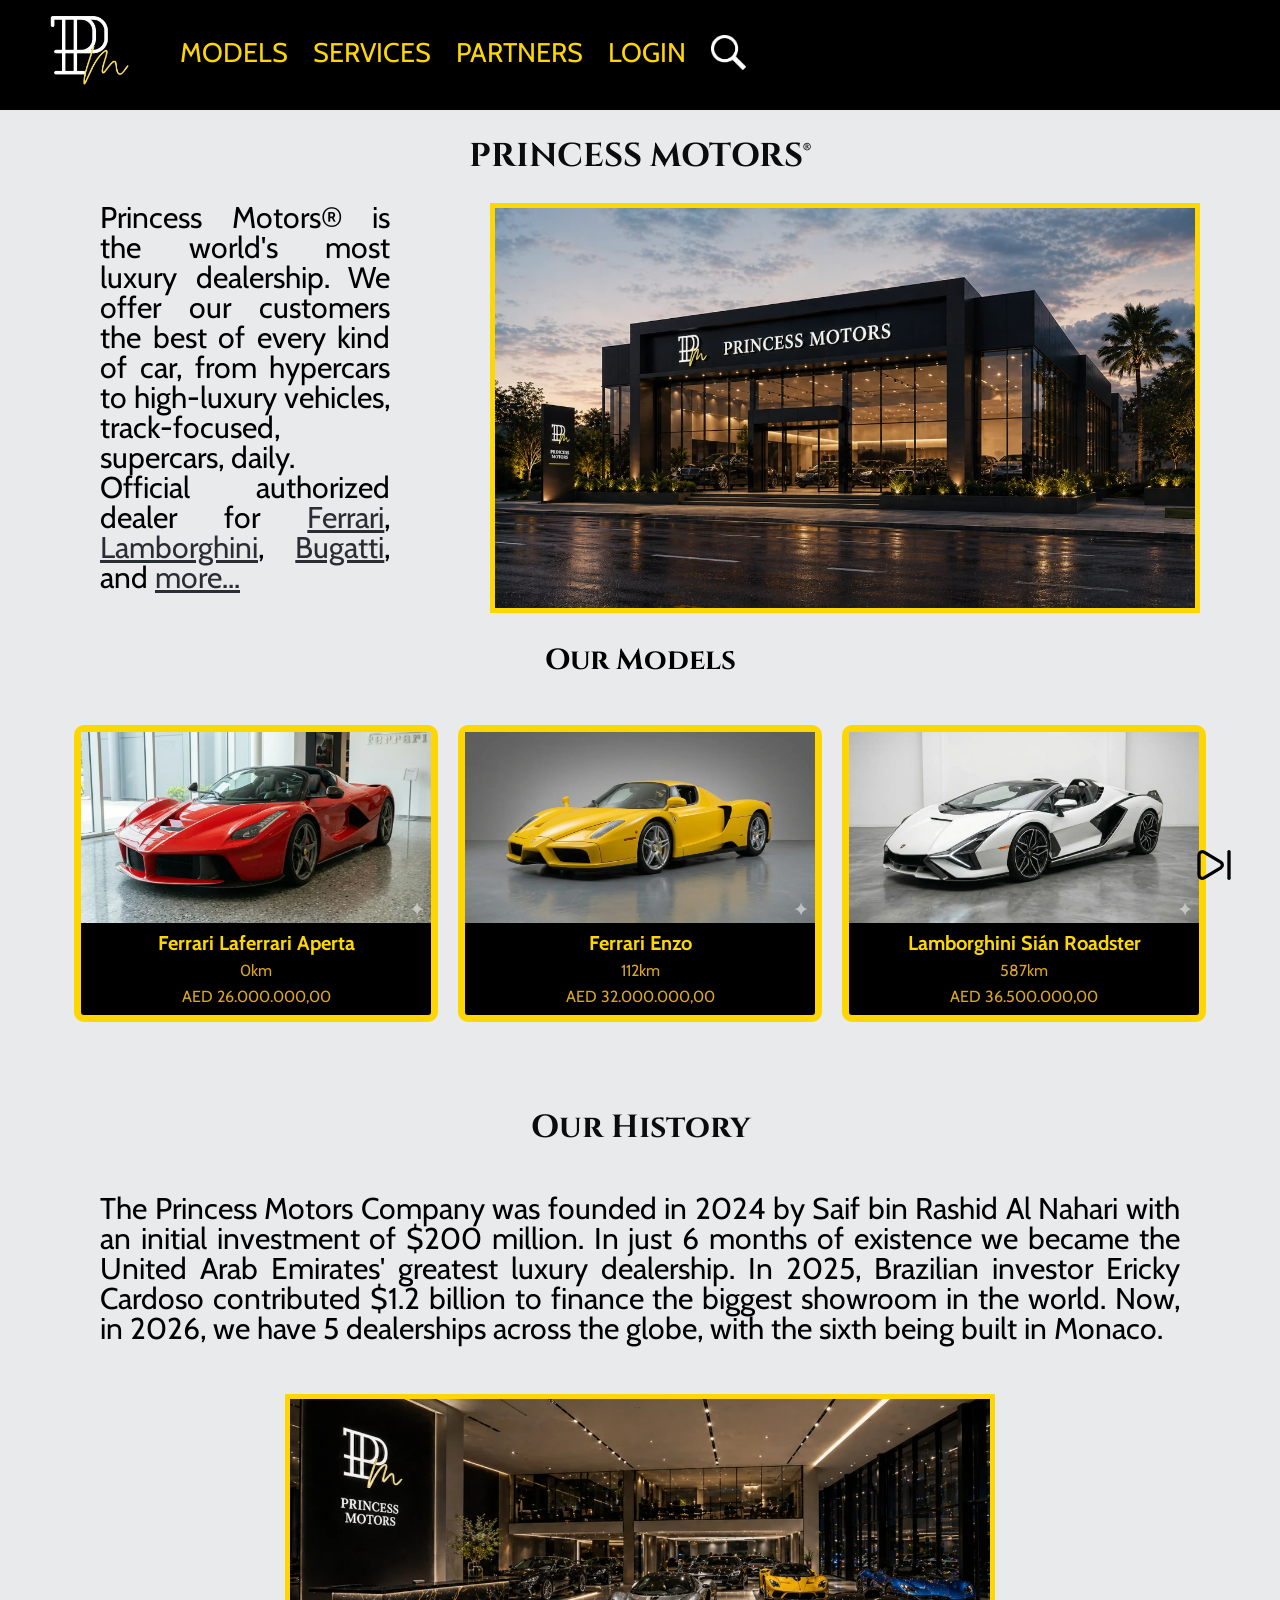
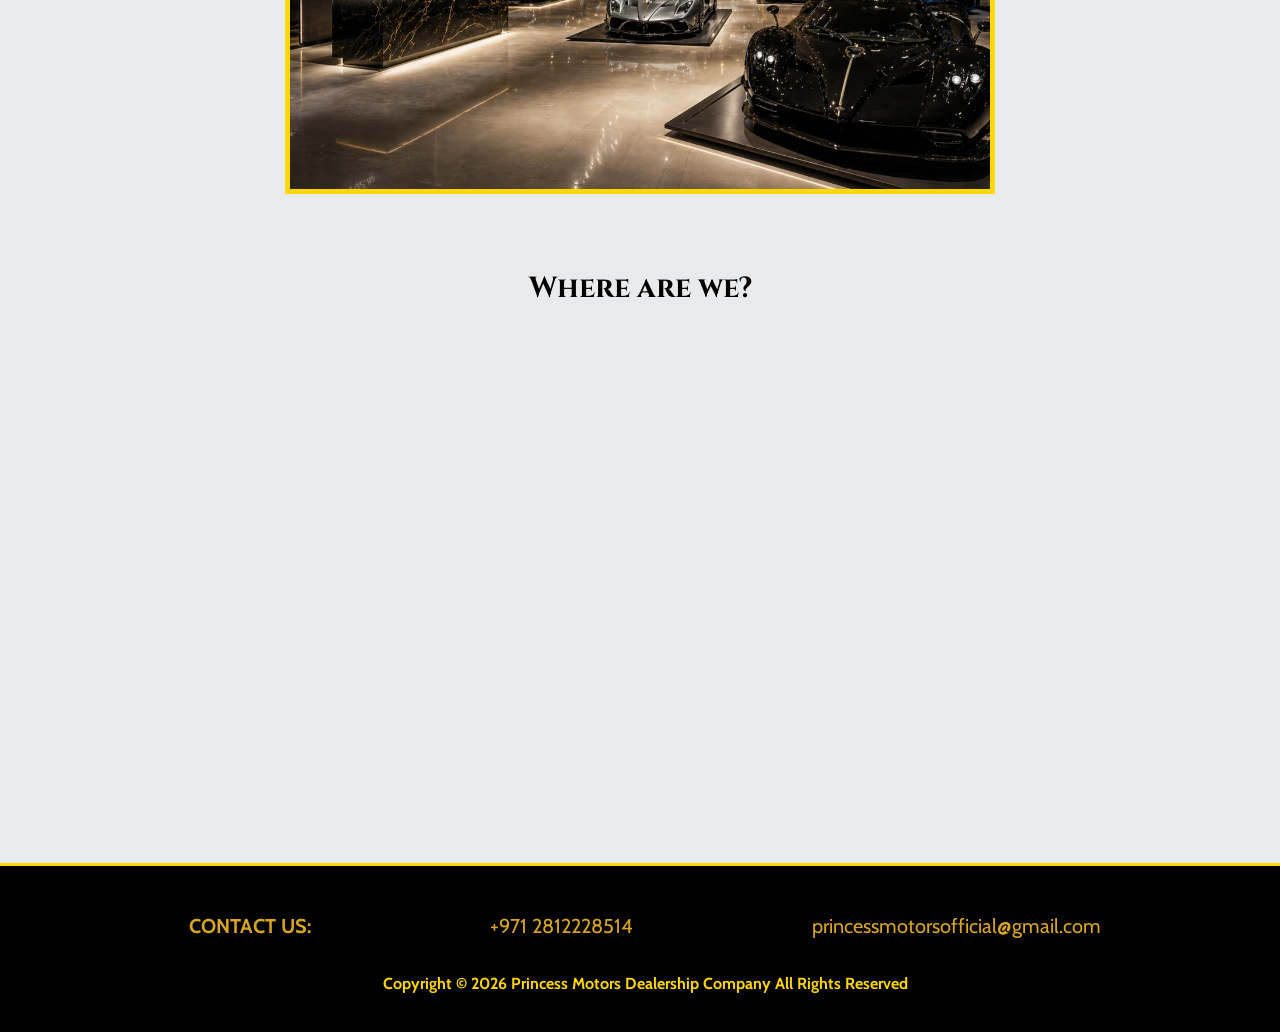
<file: index.html>
<!DOCTYPE html>
<html lang="en">

<head>
    <meta charset="UTF-8">
    <meta name="viewport" content="width=device-width, initial-scale=1.0">
    <link rel="icon" type="image/x-icon" href="favicon.ico?v=1">
    <link rel="stylesheet" href="reset.css">
    <link rel="stylesheet" href="style.css">
    <link href="https://fonts.googleapis.com/css2?family=Cabin:wght@400;700&display=swap" rel="stylesheet">
    <link href="https://fonts.googleapis.com/css2?family=Cinzel:wght@400;600;700&display=swap" rel="stylesheet">
    <script src="script.js"></script>
    <title>Princess Motors</title>
</head>

<body>
    <header>
        <nav>
            <div class="divimgheader">
                <a href="index.html" class="anchor"><img src="logos/logopmpreta.webp" loading="lazy" alt="Logo Princess Motors" id="imgnav"></img></a>
            </div>
            <div class="divanchors">
                <a href="maintenance.html" class="anchor">MODELS</a>
                <a href="services.html" class="anchor">SERVICES</a>
                <a href="maintenance.html" class="anchor">PARTNERS</a>
                <a href="maintenance.html" class="anchor">LOGIN</a>
                <div class="divpesquisaheader" name="lupa">
                    <button type="button" aria-label="Search" class="botao"><img src="images/lupa.png" id="lupa"></button>
                    <form role="search" autocomplete="off">
                        <input type="search" name="" placeholder="Search..." class="search">
                    </form>
                </div>
            </div>
        </nav>
    </header>
    <main class="container-main">
        <div class="maintitulo">
            <h1 id="title">PRINCESS MOTORS®</h1>
        </div>
        <div class="container-intro">
            <p id="text">Princess Motors® is the world's most luxury dealership.
                We offer our customers the best of every kind of car, from
                hypercars to high-luxury vehicles, track-focused, supercars,
                daily. <br> Official authorized dealer for <a href="maintenance.html" class="anchortext">Ferrari</a>,
                <a href="maintenance.html" class="anchortext">Lamborghini</a>, <a href="maintenance.html" class="anchortext">Bugatti</a>, and <a href="maintenance.html"
                    class="anchortext">more...</a>
            </p>
            <div class="imagemmain">
                <img src="images/frontarea.webp" loading="lazy" alt="Front area of the Princess Motors" id="imgdomain">
            </div>
        </div>
        <div class="container-carousel">
            <h2 id="ourmodels">Our Models</h2>
            <ul class="carousel">
                
            </ul>
            <div class="container-botao-carrosel">
                <button><svg xmlns="http://www.w3.org/2000/svg" width="40" height="40" viewBox="0 0 24 24" fill="none" stroke="currentColor" stroke-width="2" stroke-linecap="round" stroke-linejoin="round" class="botao-carrosel-esquerdo"><path d="M17.971 4.285A2 2 0 0 1 21 6v12a2 2 0 0 1-3.029 1.715l-9.997-5.998a2 2 0 0 1-.003-3.432z"/><path d="M3 20V4"/></svg></button>
                <button><svg xmlns="http://www.w3.org/2000/svg" width="40" height="40" viewBox="0 0 24 24" fill="none" stroke="currentColor" stroke-width="2" stroke-linecap="round" stroke-linejoin="round" class="botao-carrosel-direito"><path d="M21 4v16"/><path d="M6.029 4.285A2 2 0 0 0 3 6v12a2 2 0 0 0 3.029 1.715l9.997-5.998a2 2 0 0 0 .003-3.432z"/></svg></button>
            </div>
        </div>
        <div class="container-historia">
            <h2 id="subtitulo-historia">Our History</h2>
            <p id="text-historia">The Princess Motors Company was founded in 2024 by Saif bin Rashid Al Nahari with an
                initial investment of $200 million.
                In just 6 months of existence we became the United Arab Emirates' greatest luxury dealership. In 2025,
                Brazilian investor Ericky Cardoso
                contributed $1.2 billion to finance the biggest showroom in the world. Now, in 2026, we have 5
                dealerships across the globe,
                with the sixth being built in Monaco.</p>
            <img src="images/showroom.webp" loading="lazy" alt="Showroom of the Princess Motors" id="imgshowroom">
        </div>
    
        <div class="container-mapa">
            <h2 id="wherearewe">Where are we?</h2>
            <iframe
                src="https://www.google.com/maps/embed?pb=!1m18!1m12!1m3!1d3610.7725870754557!2d55.24516477506634!3d25.177155532512803!2m3!1f0!2f0!3f0!3
                m2!1i1024!2i768!4f13.1!3m3!1m2!1s0x3e5f694dd7853083%3A0xd2961e5bc8e7cf88!2sF1rst%20Motors!5e0!3m2!1spt-BR!2sbr!4v1777463133210!5m2!1spt-BR!2sbr"
                width="800" height="490" allowfullscreen="" loading="lazy"
                referrerpolicy="no-referrer-when-downgrade"></iframe>
        </div>
    </main>
    <footer>
        <div class="container-contact">
            <h3 id="contactus">CONTACT US:</h3>
            <p class="contactus">+971 2812228514</p>
            <p class="contactus">princessmotorsofficial@gmail.com</p>
        </div>
        <div class="container-rights">
            <p>Copyright © 2026 Princess Motors Dealership Company All Rights Reserved</p>
        </div>
    </footer>
</body>

</html>
</file>
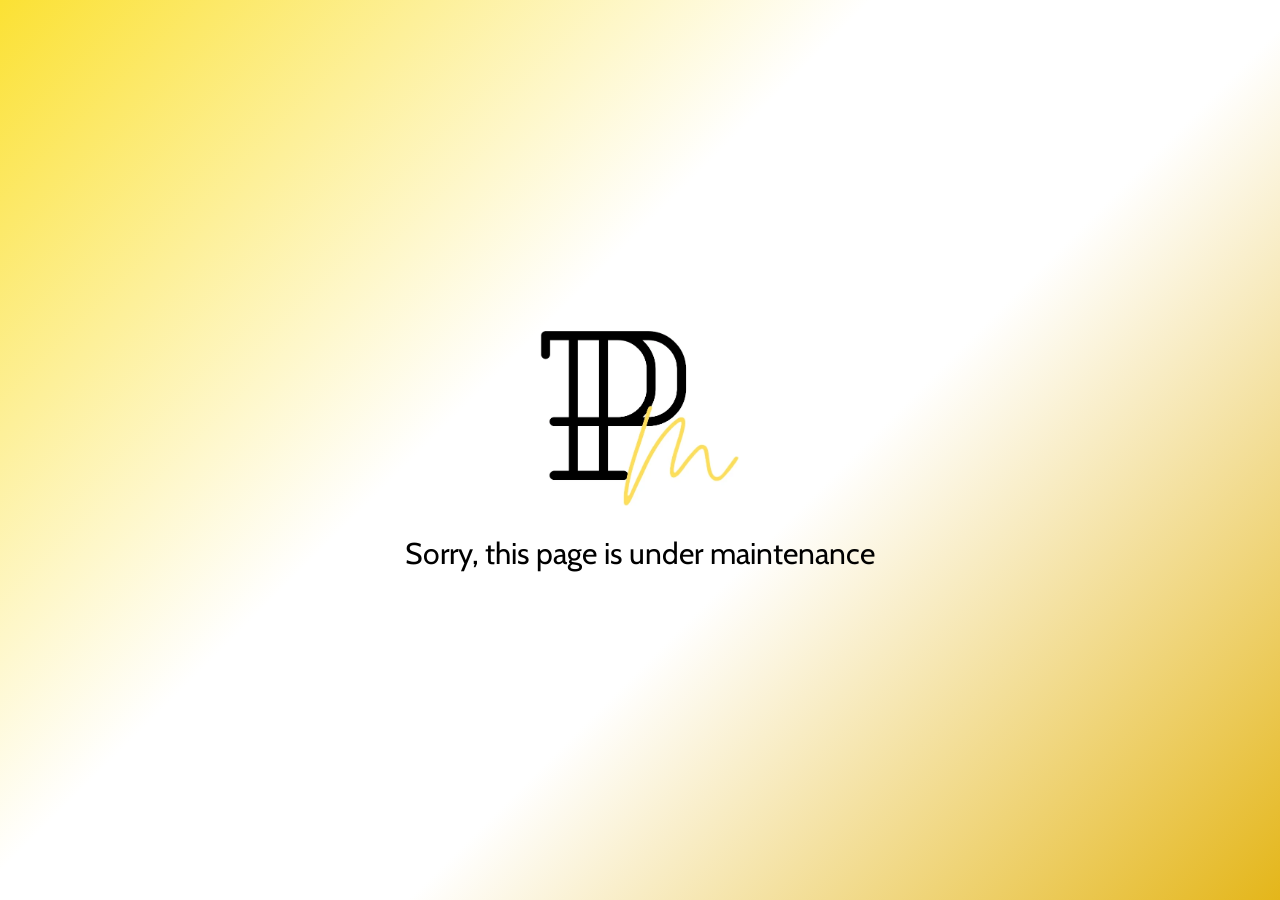
<file: maintenance.html>
<!DOCTYPE html>
<html lang="en">

<head>
    <meta charset="UTF-8">
    <meta name="viewport" content="width=device-width, initial-scale=1.0">
    <link rel="shortcut" href="favicon.ico">
    <link rel="stylesheet" href="reset.css">
    <link rel="stylesheet" href="style.css">
    <link href="https://fonts.googleapis.com/css2?family=Cabin:wght@400;700&display=swap" rel="stylesheet">
    <link href="https://fonts.googleapis.com/css2?family=Cinzel:wght@400;600;700&display=swap" rel="stylesheet">
    <script src="script.js"></script>
    <title>Maintenance</title>
</head>

<body>
    <main class="manutencao-main-container">
        <a href="index.html"><img src="logos/logopmbranca.webp" loading="lazy" id="anchor-image-maintenance" alt="Logo Princess Motors"></a>
        <h1 id="undermain">Sorry, this page is under maintenance</h1>
    </main>
</body>
</file>
<file: style.css>
body {
    font-family: 'Cabin', sans-serif;
    background-color: #E9EAEC; 
}
header {
    color: gold ;
    background-color: black;
    min-height: 110px;
    text-decoration: none;   
}
nav {
    padding-top: 15px;
    display: flex;
    justify-content: flex-start;
    align-items: center;      
}
.divimgheader {
    margin-left: 50px;
    margin-right: 50px;
}
#imgnav, #logonavservices {
    width: 80px;
}
#imgnav:hover, #logonavservices:hover {
    transform: scale(1.1);
}
.divanchors {
    display: flex;
    gap: 25px;
    align-items: center;
}
.anchor {
    text-decoration: none;   
    font-size: 27px;
    color: gold;
}
.anchor:hover {
    color: white; 
    transform: scale(1.1);          
}
.divpesquisaheader {
    display: flex;
    align-items: center;
    position: relative;
}
.botao {
    background: none;      
    border: none;          
    padding: 0;            
    cursor: pointer;       
    display: flex;         
    align-items: center;
}
#lupa {
    width: 35px;
}
#lupa:hover {
    transform: scale(1.1);
}
.search {
    position: absolute;
    left: 45px; 
    bottom: 1px;
    width: 0;
    opacity: 0;
    padding: 0;
    overflow: hidden; 
    white-space: nowrap;
    transition:  0.4s cubic-bezier(0.4, 0, 0.2, 1),  0.3s linear;
    font-size: 13px;
    font-weight: bolder;
    border-radius: 5px;
    background-color: white;
    border: 3px solid gold;
    outline: none;
}
.search.aberto {
    width: 200px;
    opacity: 1;
    padding: 6px 10px;
}
.container-main, .container-intro, .container-historia {
    align-items: center;
    justify-content: center;
    display: flex;
    flex-direction: column;
}
.container-intro {
    align-items: flex-start;
    flex-direction: row;
}
.maintitulo {
    display: flex;
    align-items: center;
    justify-content: center;
}
#title {
    font-size: 33px;
    color: #0B0C0C;
    font-weight: bolder;
    padding: 30px;
    font-family: 'Cinzel', serif;
}
#text {
    font-size: 30px;
    padding-left: 100px;
    padding-right: 100px;
    text-align: justify;
}
.anchortext {
    text-decoration: underline;
    color: #2A2E34;
}
.anchortext:hover {
    color: gold;
}
#imgdomain {
    max-height: 400px;
    border: 5px solid gold;
    margin-right: 80px;
    
}
#subtitulo-historia {
    font-size: 32px;
    color: #0B0C0C;
    font-weight: bolder;
    padding: 50px;
    font-family: 'Cinzel', serif;
}
#text-historia {
    font-size: 30px;
    padding-left: 100px;
    padding-right: 100px;
    padding-bottom: 50px;
    text-align: justify;
}
#imgshowroom {
    width: 700px;
    margin-bottom: 40px;
    border: 5px solid gold;
}
.container-carousel {
    display: flex;
    padding-top: 30px;
    justify-content: center;
    align-items: center;
    gap: 20px;
    margin-bottom: 40px;
    flex-direction: column;
}
#ourmodels {
    font-size: 29px;
    color: rgb(0, 0, 0);
    font-weight: bolder;
    padding-bottom: 30px;
    font-family: 'Cinzel', serif;
}
.carousel {
    display: flex;
    flex-direction: row;
    justify-content: center;
    gap: 20px;
}
.itens-carrosel {
    display: flex;
    flex-direction: column;
    align-items: center;
    gap: 10px;
    padding-bottom: 10px;
    border: 7px solid gold;
    border-radius: 10px;
    background-color: black;
    color: goldenrod;
    text-decoration: none;
}
.itens-carrosel:hover {
    transform: scale(1.1);
    cursor: pointer;
}
.carousel-image {
    width: 350px;
    border: none;
}
.carousel-title-item {
    font-size: 20px;
    color: gold;
    font-weight: bolder;
}
.container-botao-carrosel {
    width: 100%;
    display: flex;
    flex-direction: row;
    position: absolute;
    margin-top: 65px;
    justify-content: space-between;
}
.botao-carrosel-esquerdo, .botao-carrosel-direito {
    color: rgb(0, 0, 0);
    border-radius: 5px;
    margin-left: 40px;
    margin-right: 40px;
}
.botao-carrosel-esquerdo:hover, .botao-carrosel-direito:hover {
    transform: scale(1.1);
    cursor: pointer;
}
button {
    border: none;
    background: none;
}
.container-mapa {
    display: flex;
    justify-content: center;
    flex-direction: column;
    align-items: center;
    padding: 40px;
}
#wherearewe {
    font-size: 29px;
    padding-bottom: 30px;
    font-family: 'Cinzel', serif;
    font-weight: bolder;
}
footer {
    background-color: rgb(0, 0, 0);
    padding-top: 50px;
    padding-bottom: 40px;
    padding-left: 10px;
    color: goldenrod;
    border-top: 3px solid gold;
}
.container-contact {
    display: flex;
    font-size: 25px;
    justify-content: space-evenly;
}
#contactus {
    font-size: 20px;
    font-weight: bolder;
}
.container-rights {
    font-weight: bolder;
    display: flex;
    justify-content: center;
    margin-top: 40px;
    color: gold;
}
.contactus {
    font-size: 20px;
}

.container-main-services {
    display: flex;
    flex-direction: column;
    text-align: center;
    justify-content: center;
    padding: 20px;
    gap: 10px;
    background-color: #2A2E34;
    color: #E9EAEC;
}
.hdois-main-services {
    font-size: 33px;
    padding-top: 30px;
    color: goldenrod;
}
.text-main-services {
    font-size: 29px;
    text-align: justify;
    padding-bottom: 40px;
    padding-left: 100px;
    padding-right: 100px;
    padding-top: 2px;
}
#id-services-hum {
    font-size: 35px;
    color: gold;
    font-weight: bolder;
}
#main-maintext-services {
    text-align: center;
}

.manutencao-main-container {
    display: flex;
    text-align: center;
    justify-content: center;
    flex-direction: column;
    min-height: 100vh;
    background: linear-gradient(
    135deg,
    #FBE134 0%,
    #ffffff 40%,
    #ffffff 60%,
    #E4B61A 100% );
}
#anchor-image-maintenance {
    width: 200px;
}
#anchor-image-maintenance:hover {
    transform: scale(1.1);
}
#undermain {
    padding-top: 30px;
    font-size: 30px;
}
</file>
